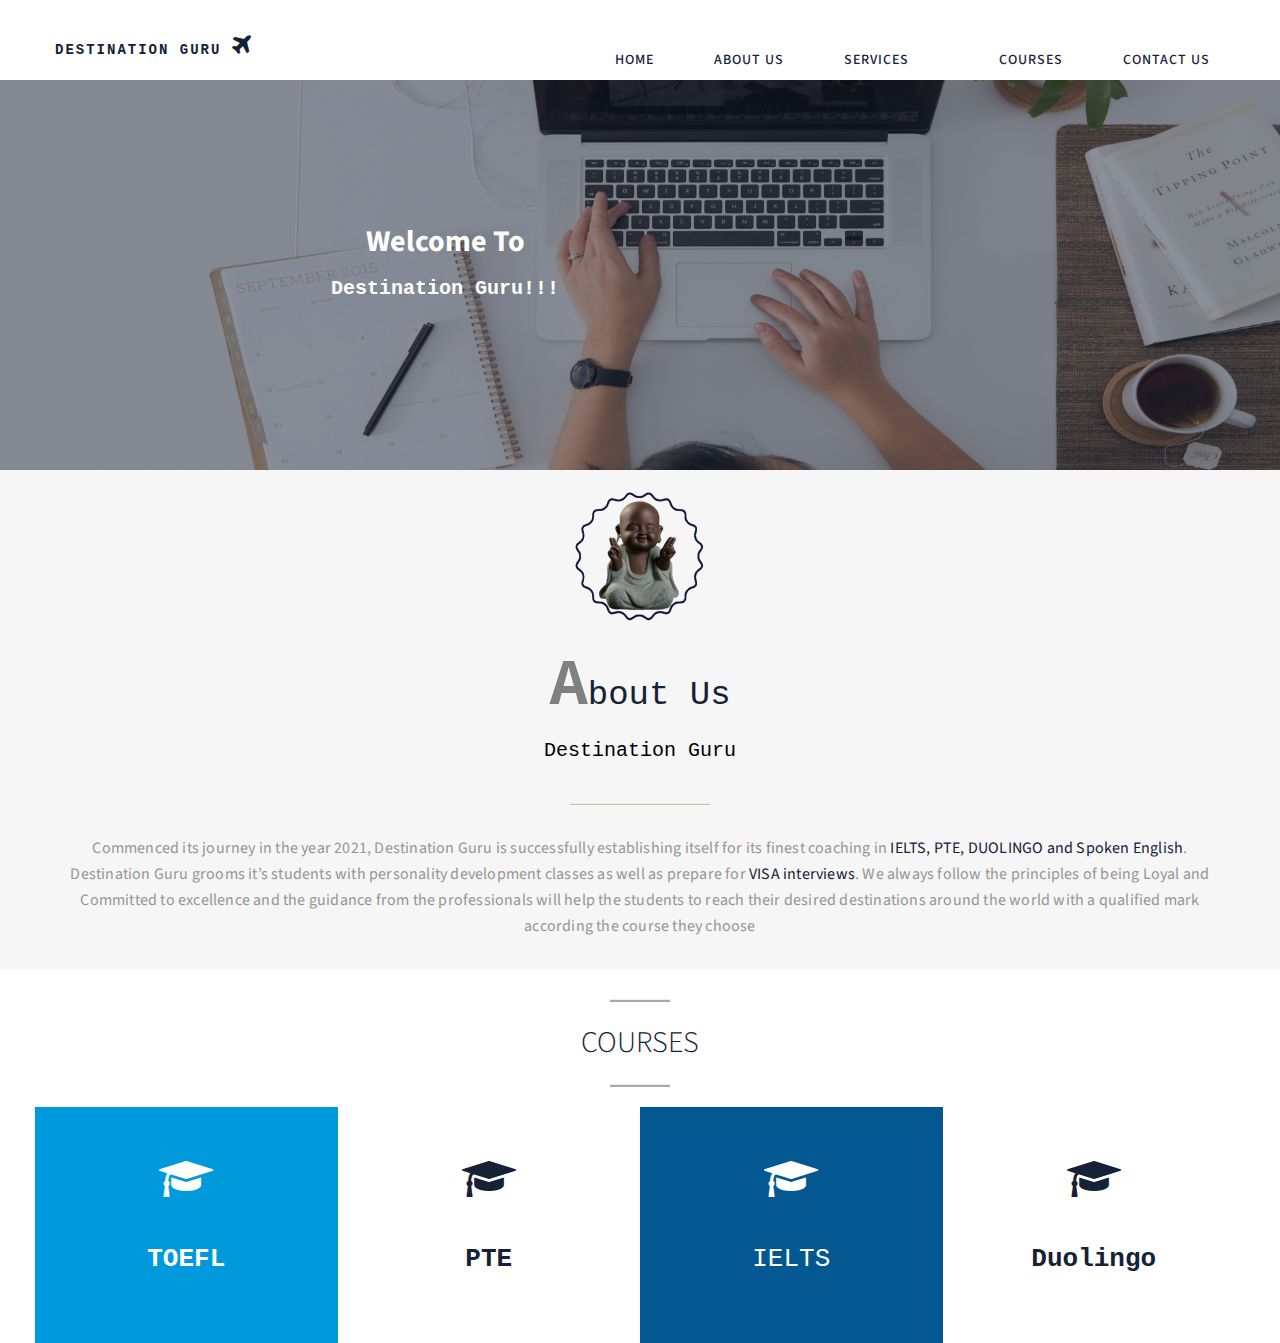
<file: index.html>
<!DOCTYPE html>
<html lang="en">
<head>

<meta charset="UTF-8">
<meta http-equiv="X-UA-Compatible" content="IE=Edge">
<meta name="description" content="">
<meta name="keywords" content="">
<meta name="author" content="templatemo">
<meta name="viewport" content="width=device-width, initial-scale=1, maximum-scale=0.8">

<!--    <script src='https://kit.fontawesome.com/a076d05399.js' crossorigin='anonymous'></script>-->
<!--    <script src='https://kit.fontawesome.com/a076d05399.js' crossorigin='anonymous'></script>-->
<title>Destination Guru</title>
<!--
Stimulus Template
http://www.templatemo.com/tm-498-stimulus
-->
<link rel="stylesheet" href="css/bootstrap.min.css">
<link rel="stylesheet" href="css/animate.css">
<link rel="stylesheet" href="css/font-awesome.min.css">
<link rel="stylesheet" href="css/templatemo-style.css">

<link href="https://fonts.googleapis.com/css?family=Source+Sans+Pro:300,400,700" rel="stylesheet">
    
<style>
    
    .sub-header {
  background-color: #1f272b;
  position: relative;
  z-index: 1111;
}

.sub-header .left-content p {
  color: #142136;
  padding: 8px 0px;
  font-size: 13px;
}

.sub-header .right-icons {
  text-align: right;
  padding: 8px 0px;
}

.sub-header .right-icons ul li {
  display: inline-block;
  margin-left: 15px;
}

.sub-header .right-icons ul li a {
  color: #142136;
  font-size: 14px;
  transition: all .3s;
}

.sub-header .right-icons ul li a:hover {
  color: #142136;
}

.sub-header .left-content p em {
   font-style: normal;
   color: #142136;
}

.background-header {
  background-color: #142136!important;
  height: 10px!important;
  position: fixed!important;
  top: 0!important;
  left: 0;
  right: 0;
  box-shadow: 0px 0px 10px rgba(0,0,0,0.15)!important;
}

.background-header .main-nav .nav li a {
  color: #ffffff!important;
}

.background-header .logo,
.background-header .main-nav .nav li a {
  color: #ffffff!important;
}

.background-header .main-nav .nav li:hover a {
  color: #ffffff!important;
}

.background-header .nav li a.active {
  color: #ffffff!important;
}

.header-area {
/*  background-color: rgba(250,250,250,0.15);*/
  position: absolute;
  top: 0px;
  left: 0;
  right: 0;
  z-index: 100;
  -webkit-transition: all .5s ease 0s;
  -moz-transition: all .5s ease 0s;
  -o-transition: all .5s ease 0s;
  transition: all .5s ease 0s;
}

.header-area .main-nav {
  min-height: 20px;
  background: transparent;
}

.header-area .main-nav .logo {
  line-height: 100px;
  color: #142136;
  font-size: 28px;
  font-weight: 700;
  text-transform: uppercase;
  letter-spacing: 2px;
  float: left;
  -webkit-transition: all 0.3s ease 0s;
  -moz-transition: all 0.3s ease 0s;
  -o-transition: all 0.3s ease 0s;
  transition: all 0.3s ease 0s;
}

.background-header .main-nav .logo {
  line-height: 75px;
}

.background-header .nav {
  margin-top: 20px !important;
}

.header-area .main-nav .nav {
  float: right;
  margin-top: 30px;
  margin-right: 0px;
  background-color: transparent;
  -webkit-transition: all 0.3s ease 0s;
  -moz-transition: all 0.3s ease 0s;
  -o-transition: all 0.3s ease 0s;
  transition: all 0.3s ease 0s;
  position: relative;
  z-index: 999;
}

.header-area .main-nav .nav li {
  padding-left: 15px;
  padding-right: 15px;
}

.header-area .main-nav .nav li:last-child {
  padding-right: 0px;
}

.header-area .main-nav .nav li a {
  display: block;
  font-weight: 500;
  font-size: 14px;
  text-transform: uppercase;
  color: #142136;
  -webkit-transition: all 0.3s ease 0s;
  -moz-transition: all 0.3s ease 0s;
  -o-transition: all 0.3s ease 0s;
  transition: all 0.3s ease 0s;
  height: 10px;
  line-height: 40px;
  border: transparent;
  letter-spacing: 1px;
}

.header-area .main-nav .nav li:hover a,
.header-area .main-nav .nav li a.active {
  color: #142136!important;
}

.background-header .main-nav .nav li:hover a,
.background-header .main-nav .nav li a.active {
  color: #fff!important;
  opacity: 1;
}

.header-area .main-nav .nav li.has-sub {
  position: relative;
  padding-right: 15px;
}

.header-area .main-nav .nav li.has-sub:after {
  font-family: FontAwesome;
  content: "\f107";
  font-size: 12px;
  color: #fff;
  position: absolute;
  right: 5px;
  top: 12px;
}

.background-header .main-nav .nav li.has-sub:after {
  color: #fff;
}

.header-area .main-nav .nav li.has-sub ul.sub-menu {
  position: absolute;
  width: 200px;
  box-shadow: 0 2px 28px 0 rgba(0, 0, 0, 0.06);
  overflow: hidden;
  top: 40px;
  opacity: 0;
  transition: all .3s;
  transform: translateY(+2em);
  visibility: hidden;
  z-index: -1;
}

.header-area .main-nav .nav li.has-sub ul.sub-menu li {
  margin-left: 0px;
  padding-left: 0px;
  padding-right: 0px;
}

.header-area .main-nav .nav li.has-sub ul.sub-menu li a {
  opacity: 1;
  display: block;
  background: #142136;
  color: white!important;
  padding-left: 20px;
/*  height: 40px;*/
  line-height: 40px;
  -webkit-transition: all 0.3s ease 0s;
  -moz-transition: all 0.3s ease 0s;
  -o-transition: all 0.3s ease 0s;
  transition: all 0.3s ease 0s;
  position: relative;
  font-size: 13px;
  font-weight: 400;
  border-bottom: 1px solid #eee;
}

.header-area .main-nav .nav li.has-sub ul li a:hover {
  background: #fff;
  color: #142136!important;
  padding-left: 25px;
}

.header-area .main-nav .nav li.has-sub ul li a:hover:before {
  width: 3px;
}

.header-area .main-nav .nav li.has-sub:hover ul.sub-menu {
  visibility: visible;
  opacity: 1;
  z-index: 1;
  transform: translateY(0%);
  transition-delay: 0s, 0s, 0.3s;
}

.header-area .main-nav .menu-trigger {
  cursor: pointer;
/*  display: block;*/
  position: absolute;
  top: 33px;
  width: 32px;
  height: 40px;
  text-indent: -9999em;
  z-index: 99;
  right: 40px;
  display: none;
}

.background-header .main-nav .menu-trigger {
  top: 23px;
}

.header-area .main-nav .menu-trigger span{
  -moz-transition: all 0.4s;
  -o-transition: all 0.4s;
  -webkit-transition: all 0.4s;
  transition: all 0.4s;
  background-color: #1e1e1e;
  display: block;
  position: absolute;
  width: 30px;
  height: 2px;
  left: 0;
}
    .header-area .main-nav .menu-trigger span:before,
.header-area .main-nav .menu-trigger span:after {
  -moz-transition: all 0.4s;
  -o-transition: all 0.4s;
  -webkit-transition: all 0.4s;
  transition: all 0.4s;
  background-color: #1e1e1e;
  display: block;
  position: absolute;
  width: 30px;
  height: 2px;
  left: 0;
}

.background-header .main-nav .menu-trigger span {
  background-color: #fff;
}
    .background-header .main-nav .menu-trigger span:before,
.background-header .main-nav .menu-trigger span:after {
  background-color: #fff;
}

.header-area .main-nav .menu-trigger span:before,
.header-area .main-nav .menu-trigger span:after {
  -moz-transition: all 0.4s;
  -o-transition: all 0.4s;
  -webkit-transition: all 0.4s;
  transition: all 0.4s;
  background-color: #1e1e1e;
  display: block;
  position: absolute;
  width: 30px;
  height: 2px;
  left: 0;
  width: 75%;
}

.background-header .main-nav .menu-trigger span:before,
.background-header .main-nav .menu-trigger span:after {
  background-color: #fff;
}

.header-area .main-nav .menu-trigger span:before,
.header-area .main-nav .menu-trigger span:after {
  content: "";
}

.header-area .main-nav .menu-trigger span {
  top: 16px;
}

.header-area .main-nav .menu-trigger span:before {
  -moz-transform-origin: 33% 100%;
  -ms-transform-origin: 33% 100%;
  -webkit-transform-origin: 33% 100%;
  transform-origin: 33% 100%;
  top: -10px;
  z-index: 10;
}

.header-area .main-nav .menu-trigger span:after {
  -moz-transform-origin: 33% 0;
  -ms-transform-origin: 33% 0;
  -webkit-transform-origin: 33% 0;
  transform-origin: 33% 0;
  top: 10px;
}

.header-area .main-nav .menu-trigger.active span,
.header-area .main-nav .menu-trigger.active span:before,
.header-area .main-nav .menu-trigger.active span:after {
  background-color: transparent;
  width: 100%;
}

.header-area .main-nav .menu-trigger.active span:before {
  -moz-transform: translateY(6px) translateX(1px) rotate(45deg);
  -ms-transform: translateY(6px) translateX(1px) rotate(45deg);
  -webkit-transform: translateY(6px) translateX(1px) rotate(45deg);
  transform: translateY(6px) translateX(1px) rotate(45deg);
  background-color: #1e1e1e;
}

.background-header .main-nav .menu-trigger.active span:before {
  background-color: #1e1e1e;
}

.header-area .main-nav .menu-trigger.active span:after {
  -moz-transform: translateY(-6px) translateX(1px) rotate(-45deg);
  -ms-transform: translateY(-6px) translateX(1px) rotate(-45deg);
  -webkit-transform: translateY(-6px) translateX(1px) rotate(-45deg);
  transform: translateY(-6px) translateX(1px) rotate(-45deg);
  background-color: #fff;
}

.background-header .main-nav .menu-trigger.active span:after {
  background-color: #fff;
}

.header-area.header-sticky {
  min-height: 80px;
}

.header-area .nav {
  margin-top: 30px;
}

.header-area.header-sticky .nav li a.active {
  color: #142136;
}

@media (max-width: 1200px) {
  .header-area .main-nav .nav li {
    padding-left: 7px;
    padding-right: 7px;
  }
  .header-area .main-nav:before {
    display: none;
  }
}

@media (max-width: 767px) {
  .header-area .main-nav .logo {
    color: #142136;
  }
  .header-area.header-sticky .nav li a:hover,
  .header-area.header-sticky .nav li a.active {
    color: #142136!important;
    opacity: 1;
  }
  .header-area.header-sticky .nav li.search-icon a {
    width: 100%;
     
  }
  .header-area {
/*    background-color: #CE9A89;*/
    padding: 0px 15px;
    height: 100px;
    box-shadow: none;
    text-align: center;
  }
  .header-area .container {
    padding: 0px;
  }
  .header-area .logo {
    margin-left: 30px;
  }
  .header-area .menu-trigger {
    display: block !important;
  }
  .header-area .main-nav {
    overflow: hidden;
  }
  .header-area .main-nav .nav {
    float: none;
    width: 100%;
    display: none;
    -webkit-transition: all 0s ease 0s;
    -moz-transition: all 0s ease 0s;
    -o-transition: all 0s ease 0s;
    transition: all 0s ease 0s;
    margin-left: 0px;
  }
  .header-area .main-nav .nav li:first-child {
    border-top: 1px solid #eee;
  }
  .header-area.header-sticky .nav {
    margin-top: 100px !important;
  }
  .header-area .main-nav .nav li {
    width: 100%;
    background: #fff;
    border-bottom: 1px solid #eee;
    padding-left: 0px !important;
    padding-right: 0px !important;
  }
  .header-area .main-nav .nav li a {
    height: 50px !important;
    line-height: 50px !important;
    padding: 0px !important;
    border: none !important;
    background: #f7f7f7 !important;
    color: #191a20 !important;
  }
  .header-area .main-nav .nav li a:hover {
    background: #eee !important;
    color: #142136!important;
  }
  .header-area .main-nav .nav li.has-sub ul.sub-menu {
    position: relative;
    visibility: inherit;
    opacity: 1;
    z-index: 1;
    transform: translateY(0%);
    top: 0px;
    width: 100%;
    box-shadow: none;
    height: 0px;
    transition: all 0s;
  }
  .header-area .main-nav .nav li.submenu ul li a {
    font-size: 12px;
    font-weight: 400;
  }
  .header-area .main-nav .nav li.submenu ul li a:hover:before {
    width: 0px;
  }
  .header-area .main-nav .nav li.has-sub ul.sub-menu {
    height: auto;
  }
  .header-area .main-nav .nav li.has-sub:after {
    color: #3B566E;
    right: 30px;
    font-size: 14px;
    top: 15px;
  }
  .header-area .main-nav .nav li.submenu:hover ul, .header-area .main-nav .nav li.submenu:focus ul {
    height: 0px;
  }
}

@media (min-width: 767px) {
  .header-area .main-nav .nav {
    display: flex !important;
  }
}

@media (max-width: 767px) {

  .sub-header .left-content p {
    display: none;
  }

  .sub-header .right-icons {
    text-align: center;
  }

  .main-nav .nav .sub-menu {
    display: none;
  }

  .header-area .main-nav .nav li ul.sub-menu li a {
    color: #1f272b;
  }

}
    
/*    WHATSAPP*/
    
    .social-link {
    background-color: #142136;
    position:fixed;
    z-index: 999;
    top: 80%!important;
    right: 35px;
    border-radius: 400px;
        height: 65px;
        width: 65px;
}
    .social-link .ul{
        list-style-type: none;
    }
   
    @media screen and (max-width: 768px)
.social-link .ul{
    position: fixed;
    top: 80%!important;
}
    
    
    
    
    
    
    
    
    .btn-whats{
/*  background-color: #25D366;*/
  color: white;
  width: 30px;
  height: 30px;
  text-decoration: none;
  border-radius: 800px;
  padding: 20px;
  top: 85%;
  left: 90%;
  position: fixed;
  transition: all .6s;
  animation: 2s btn-whats;
  animation-fill-mode: both;
  animation-iterative-count: 1;
  z-index: 1;
}.btn-whats:hover{
  box-shadow: 0 0 20px rgba(0, 0, 0, .2);
}

.pulse{
  animation: pulse 2s infinite;
}



.btn-whats > i{
  position: relative;
  font-size: 2.4rem;
  margin: -5px -1px;
}

@media only screen and (min-width: 900px){
  .btn-whats{
    left: 92%;
  }
  

}

@media only screen and (max-width: 700px){
  .btn-whats{
    left: 85%;
  }
  h1{
    font-size: 1.8rem;
  }
}

@media only screen and (max-width: 450px){
  .btn-whats{
    left: 80%;
  }
  
}

@media only screen and (max-width: 350px){
  .btn-whats{
    left: 75%;
  }
}
/* Animações */
@keyframes btn-whats{
  10%{
    transform: translate(0, 200px); 
  }
  50%{
    transform: translate(0, -40px);
  }
  
  70%{
    transform: scale(1.1);
  }
}

@keyframes pulse {
  50%{
    transform: scale(1.1);
  }
}
    
    
    
    
    
/*    Banner */
    .masthead {
  position: relative;
/*  margin-bottom: 3rem;*/
  padding-top: calc(8rem + 57px);
/*        padding-top:50px;*/
  padding-bottom: 8rem;
  background: no-repeat center center;
  background-color: #6c757d;
  background-size: cover;
  background-attachment: scroll;
        height: 390px;
}
.masthead:before {
  content: "";
  position: absolute;
  top: 0;
  left: 0;
  right: 0;
  bottom: 0;
  background-color: #142136;
  opacity: 0.5;
    padding-bottom: 80px;
}
.masthead .page-heading,
.masthead .post-heading,
.masthead .site-heading {
  color: #fff;
}
.masthead .page-heading,
.masthead .site-heading {
  text-align: center;
}
.masthead .page-heading h1, .masthead .page-heading .h1,
.masthead .site-heading h1,
.masthead .site-heading .h1 {
  font-size: 3rem;
}
.masthead .page-heading .subheading,
.masthead .site-heading .subheading {
  font-size: 1.5rem;
  font-weight: 300;
  line-height: 1.1;
  display: block;
  margin-top: 0.625rem;
  font-family: "Open Sans", -apple-system, BlinkMacSystemFont, "Segoe UI", Roboto, "Helvetica Neue", Arial, sans-serif, "Apple Color Emoji", "Segoe UI Emoji", "Segoe UI Symbol", "Noto Color Emoji";
}
.masthead .post-heading h1, .masthead .post-heading .h1 {
  font-size: 2.25rem;
}
.masthead .post-heading .meta,
.masthead .post-heading .subheading {
  line-height: 1.1;
  display: block;
}
.masthead .post-heading .subheading {
  font-size: 1.5rem;
  font-weight: 600;
  margin: 0.75rem 0 2rem;
  font-family: "Open Sans", -apple-system, BlinkMacSystemFont, "Segoe UI", Roboto, "Helvetica Neue", Arial, sans-serif, "Apple Color Emoji", "Segoe UI Emoji", "Segoe UI Symbol", "Noto Color Emoji";
}
.masthead .post-heading .meta {
  font-size: 1.25rem;
  font-weight: 300;
  font-style: italic;
  font-family: "Lora", -apple-system, BlinkMacSystemFont, "Segoe UI", Roboto, "Helvetica Neue", Arial, sans-serif, "Apple Color Emoji", "Segoe UI Emoji", "Segoe UI Symbol", "Noto Color Emoji";
}
.masthead .post-heading .meta a {
  color: #fff;
}
@media (min-width: 992px) {
  .masthead {
    padding-top: 12.5rem;
    padding-bottom: 12.5rem;
  }
  .masthead .page-heading h1, .masthead .page-heading .h1,
header.masthead .site-heading h1,
header.masthead .site-heading .h1 {
    font-size: 5rem;
  }
  .masthead .post-heading h1, .masthead .post-heading .h1 {
    font-size: 3.5rem;
  }
  .masthead .post-heading .subheading {
    font-size: 1.875rem;
  }
}

.section-heading {
  font-size: 2.25rem;
  font-weight: 700;
  margin-top: 3.75rem;
}
    
    
    
   .blink-one {
        animation: blinker-one 1s linear infinite;
      }
      @keyframes blinker-one {
        0% {
          opacity: 0;
        }
      }
/*
 ABOUT US
    #about-us {
    padding: 70px 0;
  }
  #about-us .block p {
    padding: 40px 0px 0px;
  }
*/
    #about-us {
  padding: 10px 0px;
  background: #F6F6F6;
}
#about-us .block {
  text-align: center;
}
#about-us .block p {
  color: #959595;
  font-size: 16px;
  line-height: 26px;
  padding: 10px 0px;
}
    </style>
</head>
<body data-spy="scroll" data-target=".navbar-collapse" data-offset="50">


<!-- PRE LOADER -->

<!--
<div class="preloader">
     <div class="spinner">
          <span class="spinner-rotate"></span>
     </div>
</div>
-->

<!--Header -->

<header class="header-area header-sticky">
      <div class="container" >
          <div class="row">
              <div class="col-12">
                  <nav class="main-nav">
                      <!-- ***** Logo Start ***** -->
                      <a href="index.html" class="logo" style="font-family:'Segoe print', monospace; font-size:14px;">
                          Destination
                          Guru&nbsp;<i class="fa fa-plane" aria-hidden="true" style="font-size:24px;"></i>
                      </a>
                     
                      <!-- ***** Logo End ***** -->
                      <!-- ***** Menu Start ***** -->
                      <ul class="nav">
                          <li class="scroll-to-section"><a href="#top" class="active" style="color:#142136;">Home</a></li>
                          <li><a href="#about-us">About Us</a></li>
                          <li class="scroll-to-section"><a href="#apply">Services</a></li>
                          <li class="has-sub">
<!--                              <a href="javascript:void(0)">Visa Preparation</a>-->
<!--
                              <ul class="sub-menu">
                                  <li><a href="meetings.html">Upcoming Meetings</a></li>
                                  <li><a href="meeting-details.html">Meeting Details</a></li>
                              </ul>
-->
                          </li>
                          <li class="scroll-to-section"><a href="#courses">Courses</a></li> 
                          <li class="scroll-to-section"><a href="#contact">Contact Us</a></li> 
                      </ul>        
                      <a class='menu-trigger'>
                          <span>Menu</span>
                      </a>
                      <!-- ***** Menu End ***** -->
                  </nav>
              </div>
          </div>
      </div>
  </header>
    <br>
    <br><br><br>
    <section>
      <div class="masthead" style="background-image: url('images/banner1.jpg')" style="">
            <div class="container position-relative px-4 px-lg-5">
                <div class="row gx-4 gx-lg-5 justify-content-center">
                    <div class="col-md-10 col-lg-8 col-xl-7">
                        <div class="site-heading" style="color:white;">
                            <h1><b>Welcome To</b></h1>
                            <span class="subheading" style="font-family: 'Segoe print', monospace; font-size: 20px;"><b>Destination Guru!!!</b></span>
                        </div>
                    </div>
                </div>
            </div>
        </div>
    </section>
    
<!--    About US-->
    <section id="about-us">
        <div class="container">
            <div class="row">
                <div class="col-md-12">
                    <div class="block">
                        <p class="blink blink-one"> <img class="wow fadeInUp" data-wow-duration="300ms" data-wow-delay="400ms" src="images/abt_dg.png" alt="cooker-img"></p>
                        <h1 class="heading wow fadeInUp" data-wow-duration="400ms" data-wow-delay="500ms" style="font-family: 'Segoe print', monospace;" ><b><span style="font-size: 64px;color:gray;">A</span></b><span style="font-size:34px;color:#142136;">bout Us</span> <br><span style="color:black;font-size:20px;"> Destination Guru </span>
                        </h1>
                        <hr style="width:140px; height:1px;background-color:#C8C1B3">
                        <p class="wow fadeInUp" data-wow-duration="300ms" data-wow-delay="600ms" style="font-weight:400;">Commenced its journey in the year 2021, Destination Guru is successfully establishing itself for its finest coaching in <span style="color:#142136;">IELTS, PTE, DUOLINGO and Spoken English</span>. Destination Guru grooms it’s students with personality development classes as well as prepare for <span style="color:#142136;">VISA interviews</span>. We always follow the principles of being Loyal and Committed to excellence and the guidance from the professionals will help the students to reach their desired destinations around the world with a qualified mark according the course they choose</p>
                    </div>
                </div><!-- .col-md-12 close -->
            </div><!-- .row close -->
        </div><!-- .containe close -->
    </section>

<!-- courses Section -->
    

<section id="service" class="parallax-section">
     <div class="container">
         <hr style="height: 2px;width:60px;background-color:darkgrey;">
         <p style="font-size: 30px;"><center style="font-size: 30px;color:#142136;font-style:bold">COURSES</center></p>
         <hr style="height: 2px;width:60px;background-color:darkgrey;">
         
          <div class="row">
<a href="toefl.html">
               <div class="bg-yellow col-md-3 col-sm-6">
                    <div class="wow fadeInUp color-white service-thumb" data-wow-delay="0.8s">
<!--                         <i class="fa fa-desktop"></i>-->
                        <p class="blink blink-one"> <i class="fa fa-graduation-cap" style="color:white;"></i></p>
                        <h3 style="font-family: 'Segoe print', monospace;"><b class="">TOEFL</b></h3>
<!--                              <p class="color-white">TOEFLTOEFL TOEFL TOEFL TOEFL TOEFL TOEFL TOEFL TOEFL TOEFL TOEFL TOEFL TOEFL TOEFL</p>-->
                    </div>
               </div>
              </a>
              <a href="pte.html">
               <div class="col-md-3 col-sm-6">
                    <div class="wow fadeInUp color-white service-thumb" data-wow-delay="1.2s">
                          <i class="	fa fa-graduation-cap" style="color: #142136;"></i>
<!--                        <i class="fas fa-book-open"  style="color: #CE9A89"></i>-->
<!--                        <i style='font-size:24px' class='fas'>&#xf5da;</i>-->
<!--                        <i class="fa-solid fa-book-open-cover" style="color: #CE9A89;"></i>-->
                        <h3 style="color: #142136;font-family: 'Segoe print', monospace;"><b class="blink blink-one">PTE</b></h3>
<!--                              <p class="color-white" style="color: #77BDC9;">PET PET PET PET PET PET PET PET PET PET PET PET PET PET PET</p>-->
                    </div>
               </div>
              </a>
                 <a href="ielts.html">
               <div class="bg-dark col-md-3 col-sm-6">
                    <div class="wow fadeInUp color-white service-thumb" data-wow-delay="1.6s">
                        <p class="blink blink-one"><i class="fa fa-graduation-cap" style="color:white;"></i></p>
                              <h3 style="font-family: 'Segoe print', monospace;">IELTS</h3>
<!--                              <p class="color-white">IELTS IELTS IELTS IELTS IELTS IELTS IELTS IELTS IELTS IELTS IELTS IELTS</p>-->
                    </div>
               </div>
              </a>
              <a href="det.html">

               <div class="bg-white col-md-3 col-sm-6">
                    <div class="wow fadeInUp service-thumb" data-wow-delay="1.8s">
                         <i class="fa fa-graduation-cap" style="color: #142136;"></i>
                        
                        <h3 style="color: #142136;font-family: 'Segoe print', monospace;"><b class="blink blink-one">Duolingo</b></h3>
<!--                              <p style="color: #77BDC9;">Duolingo Duolingo Duolingo Duolingo Duolingo Duolingo Duolingo Duolingo Duolingo Duolingo</p>-->
                    </div>
               </div>
              </a>

          </div>
     </div>
<!--     <div class="">-->
<!--        <ul>-->
<!--            <li style="list-style-type:none;">-->
     
<!--            </li></ul>-->
<!--    </div>-->
</section>
<div>
<!--    <a class="btn-whats pulse" href="https://api.whatsapp.com/send?phone=918332998471&amp;text=&amp;source=&amp;data=&amp;app_absent=" target="_blank" style=""> <i class="fa fa-whatsapp" aria-hidden="true" style="color:#77BDC9;border-radius: 26px;height:33px;width:32px;font-size:35px;position:absolute;"></i></a>-->

    </div>

<!-- SCRIPTS -->

<script src="js/jquery.js"></script>
<script src="js/bootstrap.min.js"></script>
<script src="js/jquery.parallax.js"></script>
    <script src="js/isotope.min.js"></script>
<script src="js/smoothscroll.js"></script>
<script src="js/wow.min.js"></script>
<!--<script src="js/custom.js"></script>-->
    <script src="js/customs.js"></script>
<!--    <script src="js/isotope.js"></script>-->
<!--    <script src="js/isotope.min.js"></script>-->
    <script src="js/slick-slider.js"></script>
 
</body>
</html>
</file>
<file: css/templatemo-style.css>
/*

Stimulus Template

http://www.templatemo.com/tm-498-stimulus

*/
@import url("https://fonts.googleapis.com/css?family=Poppins:100,200,300,400,500,600,700,800,900");
body {
	background: #ffffff;
    font-family: 'Source Sans Pro', sans-serif;
    font-style: normal;
	font-weight: 300;
    overflow-x: hidden;
}

html,body {
  width: 100%;
  height: 100%;
}


/*---------------------------------------
    Typorgraphy              
-----------------------------------------*/

h1,h2,h3,h4,h5,h6 {
  font-style: normal;
  font-weight: 300;
}

h1,h2,h3 {
  font-weight: 300;
}

h1 {
  font-size: 42px;
  padding-bottom: 14px;
  margin-bottom: 0px;
}

h2 {
  font-size: 42px;
  line-height: 52px;
  margin-top: 0px;
}

h3 {
  font-size: 26px;
  line-height: 32px;
  padding-bottom: 6px;
}

h4 {
  color: #999;
  font-size: 12px;
  font-weight: normal;
  letter-spacing: 2px;
  text-transform: uppercase;
  padding-top: 6px;
}

h5 {
  color: #666666;
}

strong {
  color: #232B2B;
  font-weight: normal;
}

p {
    color: #888;
    font-size: 16px;
    font-weight: 300;
    line-height: 28px;
    letter-spacing: 0.2px;
}

.section-btn {
  background-color: transparent;
  border: 3px solid #232B2B;
  border-radius: 100px;
  color: #232B2B;
  font-size: 13px;
  font-weight: bold;
  letter-spacing: 1.6px;
  padding: 12px 36px;
  margin-top: 42px;
  transition: all 0.4s ease-in-out;
  text-transform: uppercase;
}

.section-btn:hover {
  background: #E3AE57;
  border-color: transparent;
  color: #ffffff;
}

.btn-success:focus {
  background-color: #000;
  border-color: transparent;
}

.parallax-section {
  background-attachment: fixed !important;
  background-size: cover !important;
}

.section-title {
  position: relative;
  padding-bottom: 22px;
}

#about,
#service,
#experience,
#education,
#contact {
  position: relative;
}

#home .container,
#about .container, 
#experience .container,
#service .container,
#education .container,
#contact .container {
  width: 100%;
  padding: 0;
  margin: 0;
}

#experience .experience-thumb,
#education .education-thumb  {
  padding: 22px 42px 42px 42px;
}

#service,
#quotes,
footer {
  text-align: center;
}

#experience,
#education {
  background: #ffffff;
}

.background-image {
    background-position: 50% 50% !important;
    background-size: cover !important;
    width: 100%;
    height: 100%;
    min-height: 75vh;
    position: absolute;
    top: 0;
    right: 0;
    bottom: 0;
    left: 0;
}

.color-white {
  color: #ffffff;
}

.color-yellow {
  color: ;
}

.bg-yellow {
  background: #009ADC;
}

.bg-white {
  background-color: #fff;
}

.bg-dark {
  background: #035891;
}



/*---------------------------------------
    General               
-----------------------------------------*/

html{
  -webkit-font-smoothing: antialiased;
}

a {
  color: #E3AE57;
  -webkit-transition: 0.5s;
  -o-transition: 0.5s;
  transition: 0.5s;
  text-decoration: none !important;
}
a:hover, a:active, a:focus {
  color: #E3AE57;
  outline: none;
}

* {
  -webkit-box-sizing: border-box;
  -moz-box-sizing: border-box;
  box-sizing: border-box;
}

*:before,
*:after {
  -webkit-box-sizing: border-box;
  -moz-box-sizing: border-box;
  box-sizing: border-box;
}



/*---------------------------------------
    Preloader section              
-----------------------------------------*/

.preloader {
  position: fixed;
  top: 0;
  left: 0;
  width: 100%;
  height: 100%;
  z-index: 99999;
  display: flex;
  flex-flow: row nowrap;
  justify-content: center;
  align-items: center;
  background: none repeat scroll 0 0 #ffffff;
}

.spinner {
  border: 1px solid transparent;
  border-radius: 5px;
  position: relative;
}

.spinner:before {
  content: '';
  box-sizing: border-box;
  position: absolute;
  top: 50%;
  left: 50%;
  width: 30px;
  height: 30px;
  margin-top: -10px;
  margin-left: -10px;
  border-radius: 50%;
  border: 2px solid #E3AE57;
  border-top-color: #f9f9f9;
  animation: spinner .6s linear infinite;
}

@-webkit-@keyframes spinner {
  to {transform: rotate(360deg);}
}

@keyframes spinner {
  to {transform: rotate(360deg);}
}


/*---------------------------------------
    Home section              
-----------------------------------------*/

#home h1 {
  padding-bottom: 18px;
}

#home .col-md-6 {
  background: #f1e2d7;
/* light blue color: #c3eafd; */
  padding-right: 0;
  padding-left: 0;
}

#home .home-img {
  background: url('../images/home-img.jpg') no-repeat;
  background-size: cover;
  background-position: 50% 50%;
  width: 100%;
  height: 100vh;
}

#home .home-thumb {
  display: -webkit-box;
  display: -webkit-flex;
  display: -ms-flexbox;
  display: flex;
  -webkit-box-align: center;
  -webkit-align-items: center;
  -ms-flex-align: center;
  align-items: center;
  height: 100vh;
  padding: 0 45px 0 45px;
}



/*---------------------------------------
   About section              
-----------------------------------------*/

#about .about-img {
    background: url('../images/about-img.jpg') no-repeat;
}

#about .about-thumb,
#about .skill-thumb {
  padding: 22px 32px 32px 32px;
}

#about .progress {
  background: #ffffff;
  border-radius: 0px;
  box-shadow: none;
  height: 2px;
}

#about .progress-bar-primary {
  background: #232B2B;
}

#about strong,
#about span {
  font-weight: bold;
  display: inline-block;
  padding-bottom: 8px;
}



/*---------------------------------------
    Service section              
-----------------------------------------*/

#service {
  background: #ffffff;
/*    position:static;*/
/*    top: 50px;*/
    padding: 10px 50px 0px 50px;
}

#service p {
  font-size: 18px;
  line-height: 30px;
}

#service .service-thumb {
  padding: 52px 22px 52px 22px;
}

#service .service-thumb .fa {
  font-size: 42px;
  padding-bottom: 22px;
}



/*---------------------------------------
    Experience section              
-----------------------------------------*/

#experience .experience-img {
  background: url('../images/experience-img.jpg') no-repeat;
}

#experience .media-heading {
  margin-bottom: 0px;
}

#experience .media .fa {
  font-size: 42px;
  margin-right: 14px;
}

#experience small {
  color: #633;
  font-weight: bold;
}

/*---------------------------------------
    Education section              
-----------------------------------------*/

#education {
  background: #E3AE57;
}

#education .education-img {
  background: url('../images/education-img.jpg') no-repeat;
}

#education .media-heading {
  margin-bottom: 0px;
}

#education .media .fa {
  font-size: 42px;
  margin-right: 14px;
}

#education small {
  color: #886D1E;
  font-weight: bold;
}



/*---------------------------------------
   Quotes section              
-----------------------------------------*/

#quotes {
    background: url('../images/quotes-bg.jpg') 50% 0 repeat-y fixed;
    background-size: cover;
    background-position: center center;
    color: #ffffff;
    position: relative;
    padding: 100px 0px;
}

#quotes .overlay {
    background: #121212;
    width: 100%;
    height: 100%;
    position: absolute;
    top: 0;
    opacity: 0.7;
}

#quotes .fa {
  font-size: 42px;
  margin-top: 32px;
  margin-bottom: 22px;
}

#quotes p {
  padding-top: 32px;
}


/*---------------------------------------
    Contact section              
-----------------------------------------*/

#contact {
  background: #E9724C;
}

#contact .contact-form,
#contact .contact-thumb {
  padding: 22px 32px 22px 32px;
  min-height: 75vh;
}

#contact .contact-img {
  background: url('../images/contact-img.jpg') no-repeat;
  min-height: 75vh;
}

#contact .contact-info {
  padding-top: 6px;
  padding-bottom: 6px;
}

#contact .form-control::-moz-placeholder{color:#ffffff;opacity:1}
#contact .form-control:-ms-input-placeholder{color:#ffffff}
#contact .form-control::-webkit-input-placeholder{color:#ffffff}

#contact .form-control {
  background: transparent;
  border: none;
  border-bottom: 1px solid #E3AE57;
  border-radius: 0px;
  box-shadow: none;
  color: #ffffff;
  font-size: 18px;
  margin-top: 10px;
  margin-bottom: 25px;
  transition: all 0.4s ease-in-out;
}

#contact .form-control:focus {
  border-bottom-color: #ffffff;
}

#contact input {
  height: 45px;
}

#contact input[type="submit"] {
  background: #ffffff;
  border: 2px solid transparent;
  border-radius: 40px;
  color: #161616;
  padding-bottom: 10px;
}

#contact input[type="submit"]:hover {
  background: transparent;
  border-color: #ffffff;
  color: #ffffff;
}

#contact .fa {
  padding-right: 10px;
}



/*---------------------------------------
   Footer section              
-----------------------------------------*/

footer {
    padding: 140px 0px;
}



/*---------------------------------------
   Social icon             
-----------------------------------------*/

.social-icon {
    position: relative;
    padding: 0;
    margin: 0;
    text-align: center;
}

.social-icon li {
    display: inline-block;
    list-style: none;
}

.social-icon li a {
    border: 2px solid transparent;
    color: #999;
    border-radius: 100px;
    cursor: pointer;
    font-size: 16px;
    text-decoration: none;
    transition: all 0.4s ease-in-out;
    width: 50px;
    height: 50px;
    line-height: 50px;
    text-align: center;
    vertical-align: middle;
    position: relative;
    margin: 22px 4px 10px 4px;
}

.social-icon li a:hover {
    background: #E3AE57;
    border-color: #ffffff;
    color: #ffffff;
    transform: scale(1.1);
}



/*---------------------------------------
   Mobile Responsive         
-----------------------------------------*/

@media only screen and (max-width: 580px) {
  h1 {
    font-size: 32px;
  }

  h2 {
    font-size: 28px;
    line-height: inherit;
  }

  h3 {
    font-size: 22px;
    line-height: inherit;
  }
}

@media only screen and (max-width: 767px) {
  .custom-navbar .navbar-brand {
    line-height: 18px;
  }

  #home .home-thumb {
    height: auto;
    padding-top: 32px;
    padding-bottom: 12px;
  }

  #home .container,
  #about .container, 
  #experience .container,
  #service .container,
  #education .container,
  #contact .container {
    padding-right: 15px;
    padding-left: 15px;
  }

  #about .col-md-3,
  #experience .col-md-6,
  #education .col-md-6,
  #contact .col-md-3 {
    padding: 0;
    margin: 0;
  }

  .background-image {
    position: relative;
    min-height: 65vh;
  }
}

@media only screen and (max-width: 1024px) {
  .section-title {
    padding-bottom: 12px;
  }

  footer {
    padding: 40px 0;
  }
}
</file>
